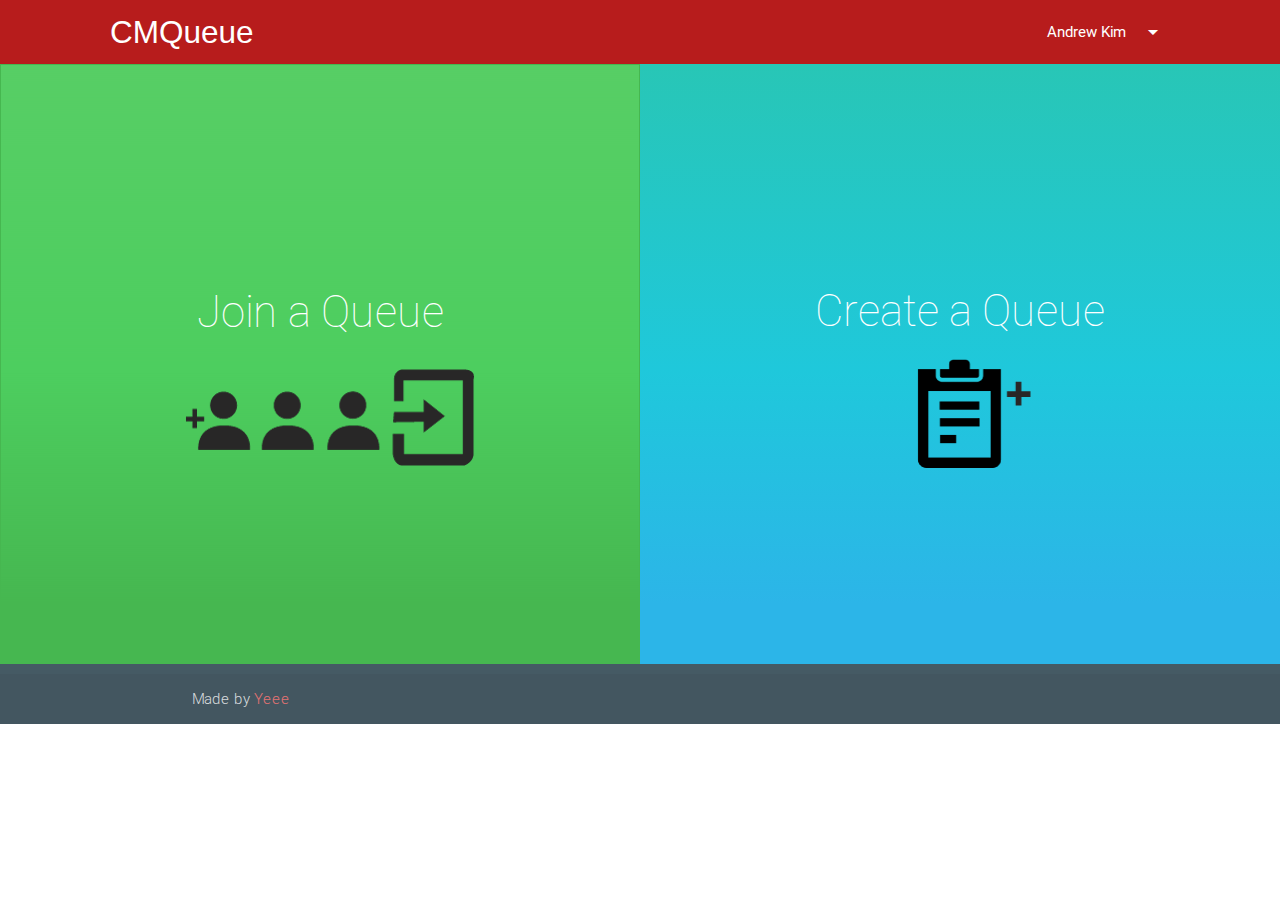
<file: index.html>
<!DOCTYPE html>
<html lang="en">
<head>
  <meta http-equiv="Content-Type" content="text/html; charset=UTF-8"/>
  <meta name="viewport" content="width=device-width, initial-scale=1, maximum-scale=1.0"/>
  <title>CMQ</title>

  <!-- CSS  -->
  <link href="https://fonts.googleapis.com/icon?family=Material+Icons" rel="stylesheet">
  <link href="css/materialize.css" type="text/css" rel="stylesheet" media="screen,projection"/>
  <link href="css/style.css" type="text/css" rel="stylesheet" media="screen,projection"/>
  <link href="css/cmq.css" type="text/css" rel="stylesheet" media="screen,projection"/>
</head>
<body>
<ul id="dropdown1" class="dropdown-content">
  <li><a href="manageq.html">Manage Queue </a></li>
  <li><a href="login.html">Logout</a></li>
</ul>

  <nav class="red darken-4" role="navigation">
    <div class="nav-wrapper">
      <a id="logo" href="#" class="brand-logo">CMQueue</a>
      <ul class="right hide-on-med-and-down">
      <!-- Dropdown Trigger -->
      <li><a class="dropdown-button" href="" id="logout" data-beloworigin="true" data-activates="dropdown1">Andrew Kim<i class="material-icons right">arrow_drop_down</i></a></li>
    </ul>
    </div>
  </nav>

<!-- <nav>
  <div class="nav-wrapper">
    <a href="#!" class="brand-logo">CMU</a>
    <ul class="right hide-on-med-and-down">
      <li><a class="dropdown-button" href="#!" data-activates="dropdown1">Dropdown<i class="material-icons right">arrow_drop_down</i></a></li>
    </ul>
  </div>
</nav> -->
        

  <div class="section no-pad-bot no-pad-top" id="index-banner">
    <!-- <div class="container"> -->
      <div class="row" id="home">
        <a href="join.html">
          <div class="col s6" id="joinq">
            <h3>Join a Queue </h3>
            <img id="joinqIcon" src="images/joinqblack.png"/>
          </div>
        </a>
        <a href="create.html">
          <div class="col s6" id="createq">
            <h3>Create a Queue</h3>
            <img id="createqIcon" src="images/createq.png"/>
          </div>
        </a>
      </div>

    <!-- </div> -->
  </div>

<!-- 
  <div class="container">
    <div class="section">

      <div class="row">
      </div>

    </div>
    
  </div> -->

  <footer class="page-footer blue-grey darken-2">
    <div class="footer-copyright">
      <div class="container">
        Made by <a class="red-text text-lighten-2">Yeee</a>
      </div>
    </div>
  </footer>


  <!--  Scripts-->
  <script src="https://code.jquery.com/jquery-2.1.1.min.js"></script>
  <script src="js/materialize.js"></script>
  <script src="js/init.js"></script>

  </body>
</html>
</file>
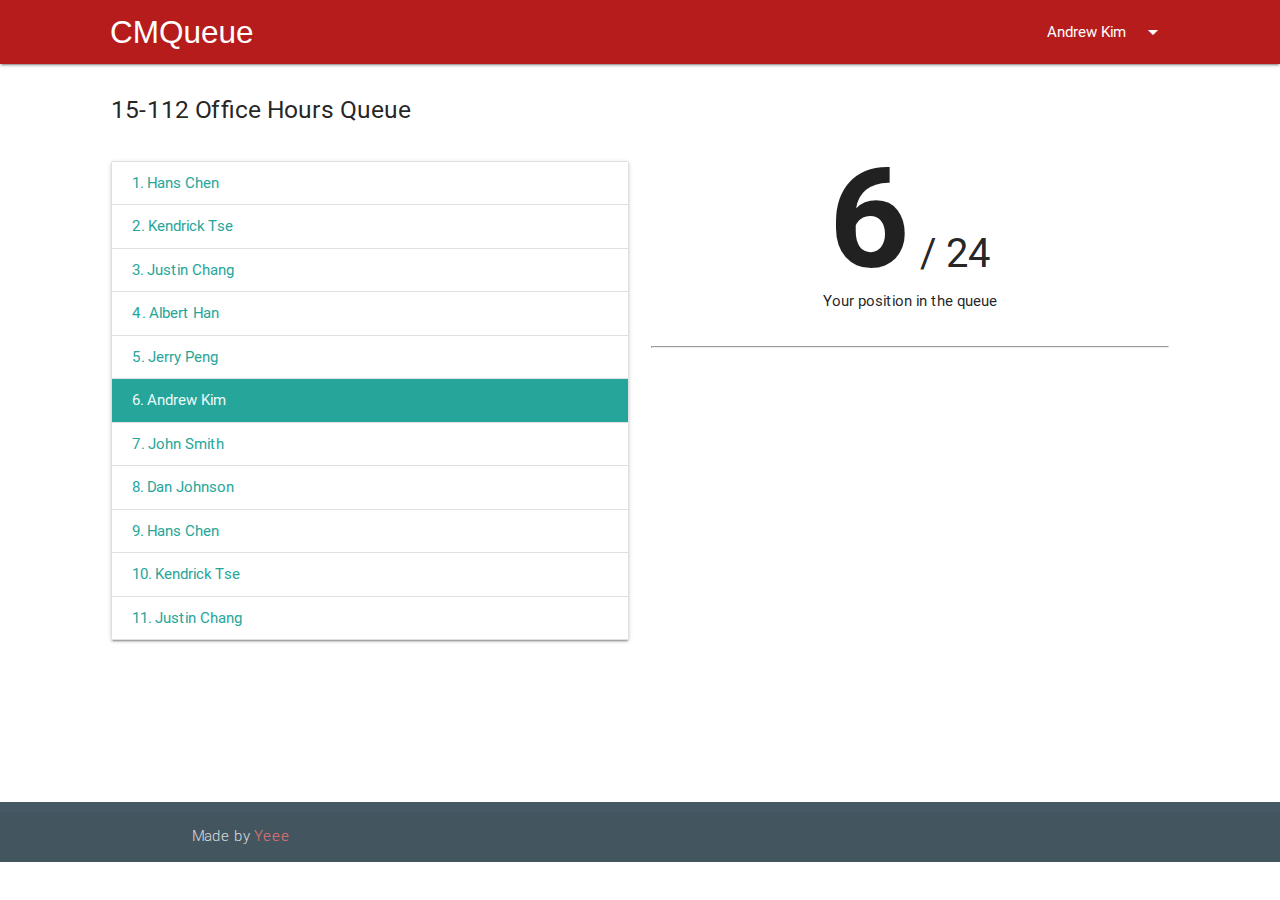
<file: inq.html>
<!DOCTYPE html>
<html lang="en">
<head>
  <meta http-equiv="Content-Type" content="text/html; charset=UTF-8"/>
  <meta name="viewport" content="width=device-width, initial-scale=1, maximum-scale=1.0"/>
  <title>CMQ</title>

  <!-- CSS  -->
  <link href="https://fonts.googleapis.com/icon?family=Material+Icons" rel="stylesheet">
  <link href="css/materialize.css" type="text/css" rel="stylesheet" media="screen,projection"/>
  <link href="css/style.css" type="text/css" rel="stylesheet" media="screen,projection"/>
  <link href="css/cmq.css" type="text/css" rel="stylesheet" media="screen,projection"/>
</head>
<body>
<ul id="dropdown1" class="dropdown-content">
<li><a href="manageq.html">Manage Queue </a></li>
  <li><a href="login.html">Logout</a></li>
</ul>

  <nav class="red darken-4" role="navigation">
    <div class="nav-wrapper">
      <a id="logo" href="index.html" class="brand-logo">CMQueue</a>
      <ul class="right hide-on-med-and-down">
      <!-- Dropdown Trigger -->
      <li><a class="dropdown-button" href="" id="logout" data-beloworigin="true" data-activates="dropdown1">Andrew Kim<i class="material-icons right">arrow_drop_down</i></a></li>
    </ul>
    </div>
  </nav>

  <div class="section no-pad-bot no-pad-top" id="queueContainer">
    <div class="row">
      <div class="col s6">
        <h5> 15-112 Office Hours Queue </h5>
      </div>
    </div>
    <div class="row">
      <div class="col s6">
        <div class="card"">
          <div class="collection">
            <!-- <a href="#!" class="collection-item">sdadsdsaa <a href="#!" class="secondary-content"><i class="material-icons">send</i></a> </a> -->
            <a class="collection-item inq" >1. Hans Chen</a>
            <a class="collection-item inq">2. Kendrick Tse</a>
            <a class="collection-item inq">3. Justin Chang</a>
            <a class="collection-item inq">4. Albert Han</a>
            <a class="collection-item inq">5. Jerry Peng</a>
            <a class="collection-item active inq">6. Andrew Kim</a>
            <a class="collection-item inq">7. John Smith</a>
            <a class="collection-item inq">8. Dan Johnson</a>
            <a class="collection-item inq">9. Hans Chen</a>
            <a class="collection-item inq">10. Kendrick Tse</a>
            <a class="collection-item inq">11. Justin Chang</a>
          </div>
        </div>
      </div>
      <div class="col s6">
<!--         <h5><strong>Queue Description</h5></strong></h5>
        <p>Lorem ipsum dolor sit amet, consectetur adipiscing elit. Fusce rhoncus commodo nibh eget vestibulum. Aliquam efficitur sagittis tempor. Sed sit amet ultrices justo. Aliquam efficitur sagittis tempor. Sed sit amet ultrices justo eget. </p>
        <br /> -->
        <div class="capacityDisplayInQ">
          <!-- <h6 id="urCurrently">You are currently</h6> -->
          <p class="bigNumber"> 6 </p> <p id="outof"> / 24 </p>
          <h6 class="pplCurrentlyInQ">Your position in the queue</h6>
          <br>
          <hr>
        </div>
        <iframe id="igraph" scrolling="no" style="border:none;"seamless="seamless" src="https://plot.ly/~HansChen/12.embed?link=false" height="400" width="550"></iframe>
      </div>
    </div>
  </div>

  <footer class="page-footer  blue-grey darken-2">
    <div class="footer-copyright">
      <div class="container">
      Made by <a class="red-text text-lighten-2">Yeee</a>
      </div>
    </div>
  </footer>


  <!--  Scripts-->
  <script src="https://code.jquery.com/jquery-2.1.1.min.js"></script>
  <script src="js/materialize.js"></script>
  <script src="js/init.js"></script>

  </body>
</html>
</file>
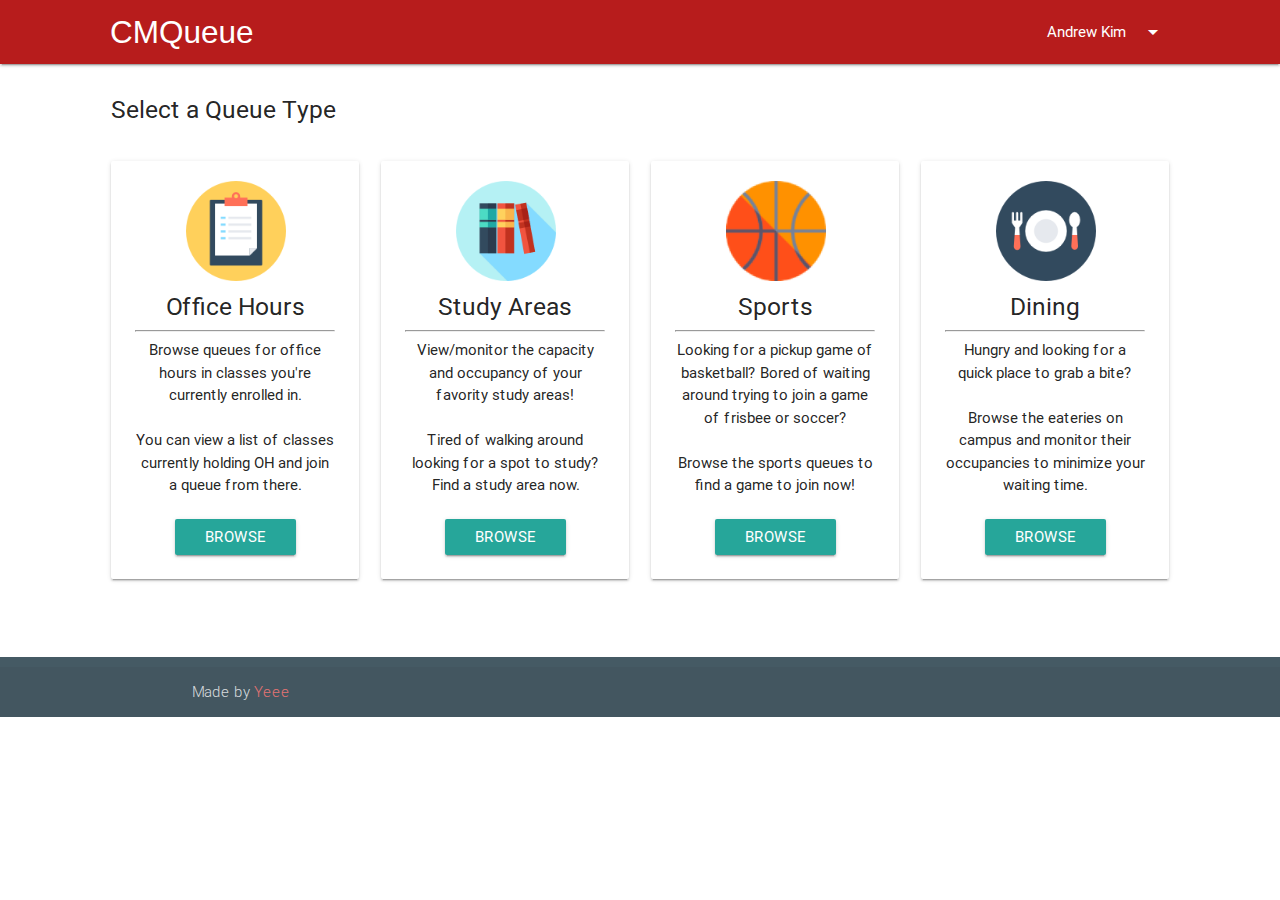
<file: join.html>
<!DOCTYPE html>
<html lang="en">
<head>
  <meta http-equiv="Content-Type" content="text/html; charset=UTF-8"/>
  <meta name="viewport" content="width=device-width, initial-scale=1, maximum-scale=1.0"/>
  <title>CMQ</title>

  <!-- CSS  -->
  <link href="https://fonts.googleapis.com/icon?family=Material+Icons" rel="stylesheet">
  <link href="css/materialize.css" type="text/css" rel="stylesheet" media="screen,projection"/>
  <link href="css/style.css" type="text/css" rel="stylesheet" media="screen,projection"/>
  <link href="css/cmq.css" type="text/css" rel="stylesheet" media="screen,projection"/>
</head>
<body>
<ul id="dropdown1" class="dropdown-content">
<li><a href="manageq.html">Manage Queue </a></li>
  <li><a href="login.html">Logout</a></li>
</ul>

  <nav class="red darken-4" role="navigation">
    <div class="nav-wrapper">
      <a id="logo" href="index.html" class="brand-logo">CMQueue</a>
      <ul class="right hide-on-med-and-down">
      <!-- Dropdown Trigger -->
      <li><a class="dropdown-button" href="" id="logout" data-beloworigin="true" data-activates="dropdown1">Andrew Kim<i class="material-icons right">arrow_drop_down</i></a></li>
    </ul>
    </div>
  </nav>

  <div class="section no-pad-bot no-pad-top" id="queueContainer">
    <div class="row">
      <div class="col s6">
        <h5> Select a Queue Type </h5>
      </div>
    </div>
    <div class="row">    
        <div class="col s6 m3">
          <div class="card browseq">
            <div class="card-image">
              <img class="joinIcon" src="images/clipboard.png"/>
            </div>
            <div class="card-content">
              <h5> Office Hours </h5>
                            <hr>
              <p>Browse queues for office hours in classes you're currently enrolled in.  <br><br>You can view a list of classes currently holding OH and join a queue from there. </p>
              <br>
              <a href="listq.html" class="waves-effect waves-light btn">Browse</a>
            </div>
          </div>
        </div>

        <div class="col s6 m3">
          <div class="card browseq">
            <div class="card-image">
              <img class="joinIcon" src="images/library.png"/>
            </div>
            <div class="card-content">
              <h5> Study Areas </h5>
              <hr>
              <p> View/monitor the capacity and occupancy of your favority study areas! <br><br>Tired of walking around looking for a spot to study? Find a study area now.</p>
              <br>
              <a href="listq.html" class="waves-effect waves-light btn">Browse</a>
            </div>
          </div>
        </div>

        <div class="col s6 m3">
          <div class="card browseq">
            <div class="card-image">
              <!-- <p id=""> -->
              <img class="joinIcon" src="images/basketball.png"/>
              <!-- </p> -->
            </div>
            <div class="card-content">
              <h5> Sports </h5>
                            <hr>
              <p>Looking for a pickup game of basketball? Bored of waiting around trying to join a game of frisbee or soccer?<br><br>Browse the sports queues to find a game to join now!</p>
              <br>
              <a href="listq.html" class="waves-effect waves-light btn">Browse</a>
            </div>
          </div>
        </div>

        <div class="col s6 m3">
          <div class="card browseq">
            <div class="card-image">
              <img class="joinIcon" src="images/restaurant.png"/>
            </div>
            <div class="card-content">
              <h5> Dining </h5>
              <hr>  
              <p>Hungry and looking for a quick place to grab a bite? <br><br>Browse the eateries on campus and monitor their occupancies to minimize your waiting time. <br>
              </p>
              <br>
              <a href="listq.html" class="waves-effect waves-light btn">Browse</a>
            </div>
          </div>
        </div>

    </div>
  </div>

<!-- 
  <div class="container">
    <div class="section">

      <div class="row">
      </div>

    </div>
    
  </div> -->

  <br>
  <footer class="page-footer blue-grey darken-2">
    <div class="footer-copyright">
      <div class="container">
        Made by <a class="red-text text-lighten-2">Yeee</a>
      </div>
    </div>
  </footer>


  <!--  Scripts-->
  <script src="https://code.jquery.com/jquery-2.1.1.min.js"></script>
  <script src="js/materialize.js"></script>
  <script src="js/init.js"></script>

  </body>
</html>
</file>
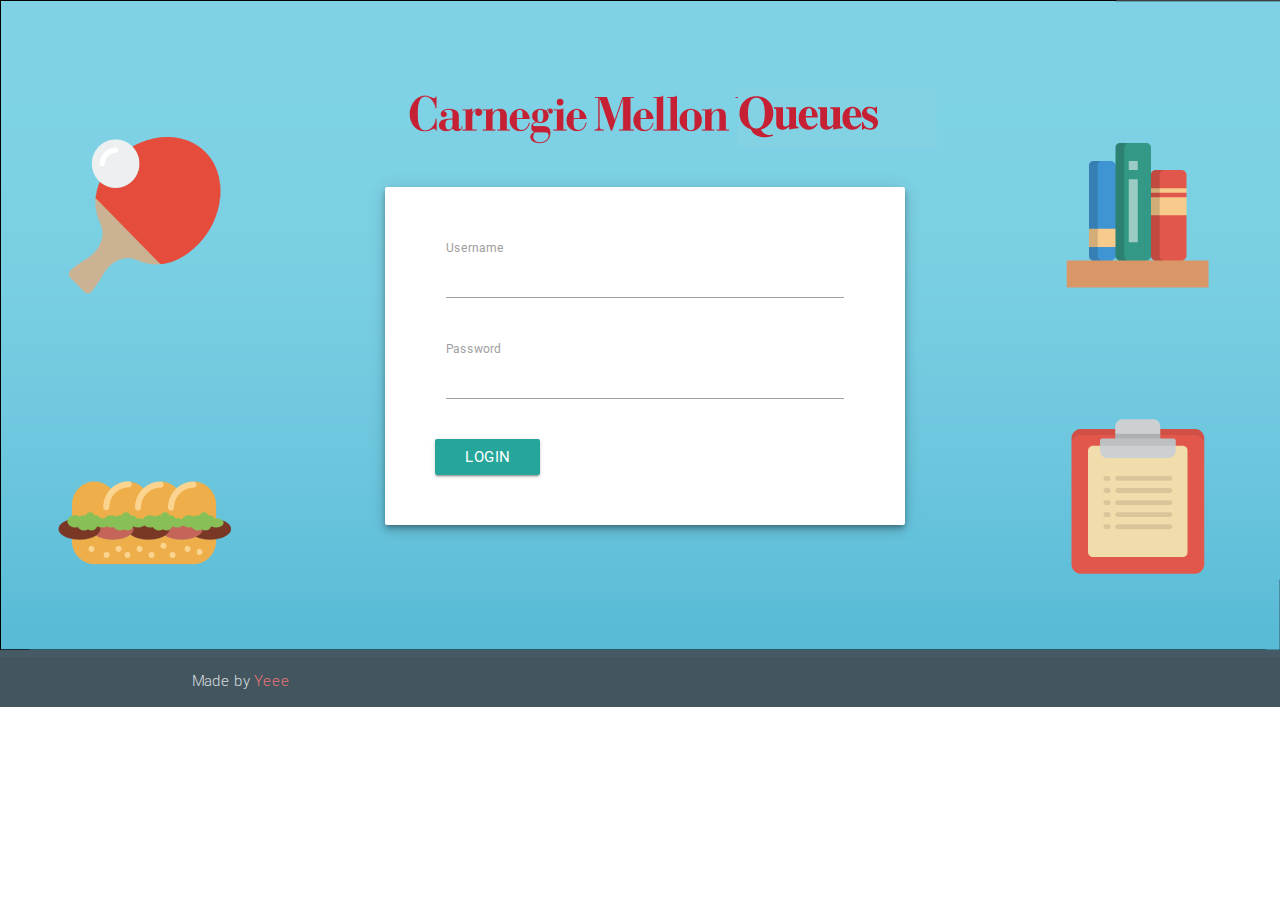
<file: login.html>
<!DOCTYPE html>
<html lang="en">
<head>
  <meta http-equiv="Content-Type" content="text/html; charset=UTF-8"/>
  <meta name="viewport" content="width=device-width, initial-scale=1, maximum-scale=1.0"/>
  <title>CMQ</title>

  <!-- CSS  -->
  <link href="https://fonts.googleapis.com/icon?family=Material+Icons" rel="stylesheet">
  <link href="css/materialize.css" type="text/css" rel="stylesheet" media="screen,projection"/>
  <link href="css/style.css" type="text/css" rel="stylesheet" media="screen,projection"/>
  <link href="css/cmq.css" type="text/css" rel="stylesheet" media="screen,projection"/>
</head>
<body id="login">
<img id="bg" src="images/bg.png"/>
<div class="card z-depth-3" id="loginPrompt">
  <form>
    <div class = "row">
      <div class="input-field col s12">
        <input placeholder="" id="first_name" type="text" class="validate">
        <label for="first_name">Username</label>
      </div>
    </div>
    <div class = "row">
      <div class="input-field col s12">
        <input placeholder="" id="first_name" type="password" class="validate">
        <label for="first_name">Password</label>
      </div>
    </div>
    <a href="index.html" class="waves-effect waves-light btn">Login</a>
  </form>
</div>

  <footer id="loginFooter" class="page-footer blue-grey darken-2">
    <div class="footer-copyright">
      <div class="container">
      Made by <a class="red-text text-lighten-2">Yeee</a>
      </div>
    </div>
  </footer>


  <!--  Scripts-->
  <script src="https://code.jquery.com/jquery-2.1.1.min.js"></script>
  <script src="js/materialize.js"></script>
  <script src="js/init.js"></script>

  </body>
</html>
</file>
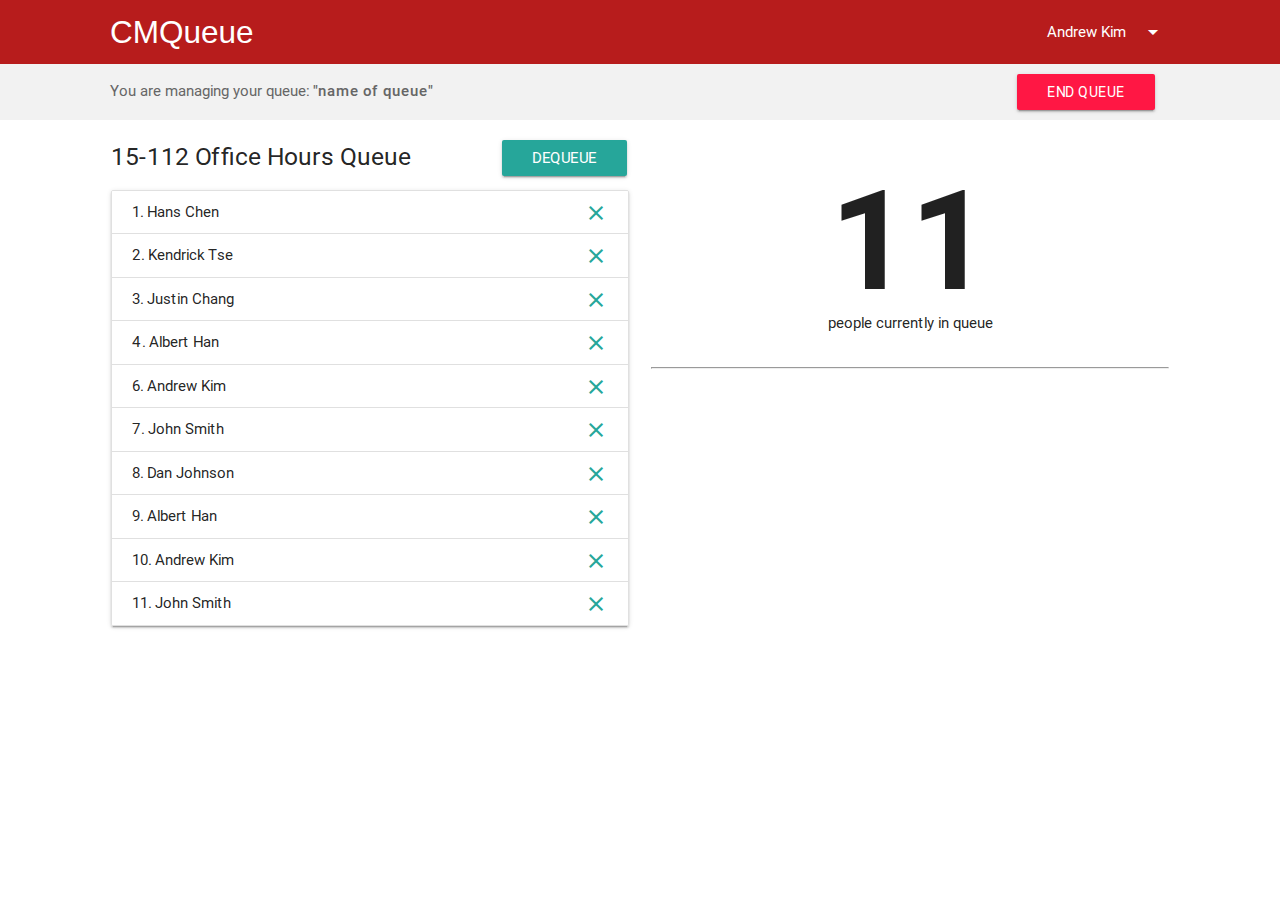
<file: manageq.html>
<!DOCTYPE html>
<html lang="en">
<head>
  <meta http-equiv="Content-Type" content="text/html; charset=UTF-8"/>
  <meta name="viewport" content="width=device-width, initial-scale=1, maximum-scale=1.0"/>
  <title>CMQ</title>

  <!-- CSS  -->
  <link href="https://fonts.googleapis.com/icon?family=Material+Icons" rel="stylesheet">
  <link href="css/materialize.css" type="text/css" rel="stylesheet" media="screen,projection"/>
  <link href="css/style.css" type="text/css" rel="stylesheet" media="screen,projection"/>
  <link href="css/cmq.css" type="text/css" rel="stylesheet" media="screen,projection"/>
</head>
<body>
<ul id="dropdown1" class="dropdown-content">
<li><a href="manageq.html">Manage Queue </a></li>
  <li><a href="login.html">Logout</a></li>
</ul>

  <nav class="red darken-4" role="navigation">
    <div class="nav-wrapper">
      <a id="logo" href="index.html" class="brand-logo">CMQueue</a>
      <ul class="right hide-on-med-and-down">
      <!-- Dropdown Trigger -->
      <li><a class="dropdown-button" href="" id="logout" data-beloworigin="true" data-activates="dropdown1">Andrew Kim<i class="material-icons right">arrow_drop_down</i></a></li>
    </ul>
    </div>
  </nav>

  <div id="managementNote">
    <p> You are managing your queue: <strong>"name of queue"</strong></p>
    <a href="index.html" class=" red accent-3 waves-effect waves-light btn">End Queue</a>
  </div>

  <div class="section no-pad-bot no-pad-top" id="queueContainer">
    <div class="row" id="managerHeader">
      <div class="col s6">
        <h5 style="display:inline;"> 15-112 Office Hours Queue </h5> 
        <a href="" class="waves-effect waves-light btn" id="deq">Dequeue</a> 
      </div>
    </div>
    <div class="row">
      <div class="col s6">
        <div class="card">

<!--           <div class="collection">
            <a href="#!" class="collection-item">1. Hans Chen</a>
            <a href="#!" class="collection-item">2. Kendrick Tse</a>
            <a href="#!" class="collection-item">3. Justin Chang</a>
            <a href="#!" class="collection-item">4. Albert Han</a>
            <a href="#!" class="collection-item">5. Jerry Peng</a>
            <a href="#!" class="collection-item">6. Andrew Kim</a>
            <a href="#!" class="collection-item">7. John Smith</a>
            <a href="#!" class="collection-item">8. Dan Johnson</a>
            <a href="#!" class="collection-item">9. Hans Chen</a>
            <a href="#!" class="collection-item">10. Kendrick Tse</a>
            <a href="#!" class="collection-item">11. Justin Chang</a>
          </div> -->

          <ul class="collection">
            <li class="collection-item"><div>1. Hans Chen<a href="#!" class="secondary-content"><i class="material-icons">close</i></a></div></li>
            <li class="collection-item"><div>2. Kendrick Tse<a href="#!" class="secondary-content"><i class="material-icons">close</i></a></div></li>
            <li class="collection-item"><div>3. Justin Chang<a href="#!" class="secondary-content"><i class="material-icons">close</i></a></div></li>
            <li class="collection-item"><div>4. Albert Han<a href="#!" class="secondary-content"><i class="material-icons">close</i></a></div></li>
            <li class="collection-item"><div>6. Andrew Kim<a href="#!" class="secondary-content"><i class="material-icons">close</i></a></div></li>
            <li class="collection-item"><div>7. John Smith<a href="#!" class="secondary-content"><i class="material-icons">close</i></a></div></li>
            <li class="collection-item"><div>8. Dan Johnson<a href="#!" class="secondary-content"><i class="material-icons">close</i></a></div></li>
            <li class="collection-item"><div>9. Albert Han<a href="#!" class="secondary-content"><i class="material-icons">close</i></a></div></li>
            <li class="collection-item"><div>10. Andrew Kim<a href="#!" class="secondary-content"><i class="material-icons">close</i></a></div></li>
            <li class="collection-item"><div>11. John Smith<a href="#!" class="secondary-content"><i class="material-icons">close</i></a></div></li>
          </ul>

        </div>
      </div>
      <div class="col s6">
<!--         <h5><strong>Queue Description</h5></strong></h5>
        <p>Lorem ipsum dolor sit amet, consectetur adipiscing elit. Fusce rhoncus commodo nibh eget vestibulum. Aliquam efficitur sagittis tempor. Sed sit amet ultrices justo. Aliquam efficitur sagittis tempor. Sed sit amet ultrices justo eget. </p> -->
        <br />
        <div class="capacityDisplay">
          <!-- <h6>There are</h6> -->
          <p class="bigNumber"> 11 </p>
          <h6 class="pplCurrentlyInQ">people currently in queue</h6>
          <br>
          <hr>
        </div>
        <iframe id="igraph" scrolling="no" style="border:none;"seamless="seamless" src="https://plot.ly/~HansChen/12.embed?link=false" height="400" width="550></iframe>
      </div>
    </div>
  </div>

<!-- 
  <div class="container">
    <div class="section">

      <div class="row">
      </div>

    </div>
    
  </div> -->

  <footer class="page-footer  blue-grey darken-2">
    <div class="footer-copyright">
      <div class="container">
      Made by <a class="red-text text-lighten-2">Yeee</a>
      </div>
    </div>
  </footer>


  <!--  Scripts-->
  <script src="https://code.jquery.com/jquery-2.1.1.min.js"></script>
  <script src="js/materialize.js"></script>
  <script src="js/init.js"></script>

  </body>
</html>
</file>
<file: css/cmq.css>
#home{
  text-align: center;
  margin: 0px;
  width: 100%;
}

#joinq{
  /*background-color: #73d371;*/
  background: linear-gradient(#57ce65 0%, #4dce5f 51%, #46b750 90%);
  height: 600px;
  /*background-image: url("../images/joinqwhite.png");*/
/*  background-image: url("../images/joinqblack.png");
  background-repeat: no-repeat;
  background-position: 170px 300px;*/ 
/*    -webkit-transition: background 1s ease-out;  
    -moz-transition: background 1s ease-out;  
    -o-transition: background 1s ease-out; */ 
    transition: background 1s ease-out; 
    background-size:1px 600px;
    border: 1px solid #46b750;  
    /*cursor:pointer;  */
    /*width: 150px;  */
    height: 600px; 
}
#joinq h3, #createq h3{
    transition: font 0.3s ease;
    /*height:900px;*/
}

#joinq h3:hover{
  font-size: 48px;
  /*background-position:-6000px;*/
  /*background: linear-gradient(#60d86b 0%, #55d861 51%, #4cbf52 90%);*/
  /*width:700px;*/
}

#joinq h3, #createq h3{
  color: white;
  font-weight: 200;
  /*vertical-align: middle;*/
  line-height: 450px;
}

#createq{
  /*background-color: #71b2d3;*/
  background: linear-gradient(#28c6b6 0%, #1fc8db 51%, #2cb5e8 90%);
  height: 600px;
  /*background-image: url("../images/createq.png");*/
/*  background-repeat: no-repeat;
  background-position: 270px 290px;*/
  transition: background-color 0.4s ease;
}

#createq h3:hover{
  font-size: 48px;
  /*background-color: #61a6c1;*/
}

#logo{
  margin-left: 110px;
  font-family: Helvetica Neue, sans-serif;
  font-weight: 400;
}

label.qtype{
  margin-left: 75px;
}

label.qtype-left{
  margin-left: 0px;
}

.myContainer{
  padding:30px 50px;
  margin: 50px;
}

#createqform{
  padding: 20px 35px;
  margin-top: -1.0rem;
}

#managementNote{
  color: #666666;
  background-color: #f2f2f2;
  padding:10px 20px 10px 110px;
  /*display:;*/
  /*margin-left: 20px;*/
}

#managementNote p{
  display: inline;
}

#managementNote a{
  margin-left: 580px;
  font-size: 14px;
  padding: ;
  /*float:right;*/
  /*margin-bottom: 15px;*/
}


#queueContainer{
  padding:10px 50px;
  margin: 10px 50px;
}

.bigNumber{
  margin: 0px auto;
  font-size:140px;
  font-weight: 900;
  height: 200px;
  /*color: rgb(38, 166, 154);*/
}

.capacityDisplay{
  text-align: center;
  margin-top: -70px;
}

.capacityDisplay p{
  text-align: center;
  display: inline;
}

.capacityDisplayInQ{
  text-align: center;
  margin-top: -40px;
}

.capacityDisplayInQ p{
  text-align: center;
  display: inline;
}


#outof{
  font-size:40px;
  font-weight: 400;
  margin-left: -25px;
}

.pplCurrentlyInQ{
  margin-top: -30px;
}

#urCurrently{
  margin-bottom: -30px;
}

.browseq{
  /*height: 400px;*/
}

td, th{
  padding: 10px 20px;
}

.waitTime{
  /*text-align: center;*/
}

.card .card-image img{
  width: 100px;
  /*padding: 10px auto;*/

}

.card .card-content{
  padding-top: 0px;
}

.joinIcon{
  padding-top: 20px;
  margin-left: 75px;
}

.card-content{
  text-align: center;
}
/*
#cmqLogo{
  margin-left: 110px;
}*/

#deq{
  margin-left: 85px;
  margin-bottom: 6px;
}

#managerHeader{
  margin-bottom: 0px;
}

hr{
  color: #666666;
}

#listTitle{
  /*display:inline;*/
  margin-left: 66px;
  /*margin-top: 40px;*/
}

.qicon{
  /*margin-top: 50px;*/
  position: absolute;
}

#logout{
  margin-right:100px;
}

#radioButtons{
  margin-left: 10px;
}

#qtypeLabel{
  color: rgb(158, 158, 158);
  font-size: 14px;
}

#createqButton{
  margin-left: 10px;
}

.inq{
  cursor: default;
}

#bg{
  /*position: absolute;*/
}

#loginPrompt{
  position: absolute;
  margin-top: -470px;
  margin-left: 385px;
  padding: 50px;
  width: 520px;
  /*padding: 100px 230px;*/
}

input[type="password"]
{
  -webkit-text-security: disc;
}

#loginFooter{
  margin-top: -10px;
}

footer.page-footer .footer-copyright{
  padding-top: 0px;
  padding-bottom: 0px;
}

footer.page-footer{
  padding-top: 10px;
}

footer.page-footer p {
  text-align: center;
}

#createqIcon{
  margin-left: -50px;
  position: absolute;
  margin-top:-200px;
}

#joinqIcon{
  margin-left: -140px;
  position: absolute;
  margin-top:-190px;
}
</file>
<file: css/style.css>
/* Custom Stylesheet */
/**
 * Use this file to override Materialize files so you can update
 * the core Materialize files in the future
 *
 * Made By MaterializeCSS.com
 */

.icon-block {
  padding: 0 15px;
}
.icon-block .material-icons {
	font-size: inherit;
}
</file>
